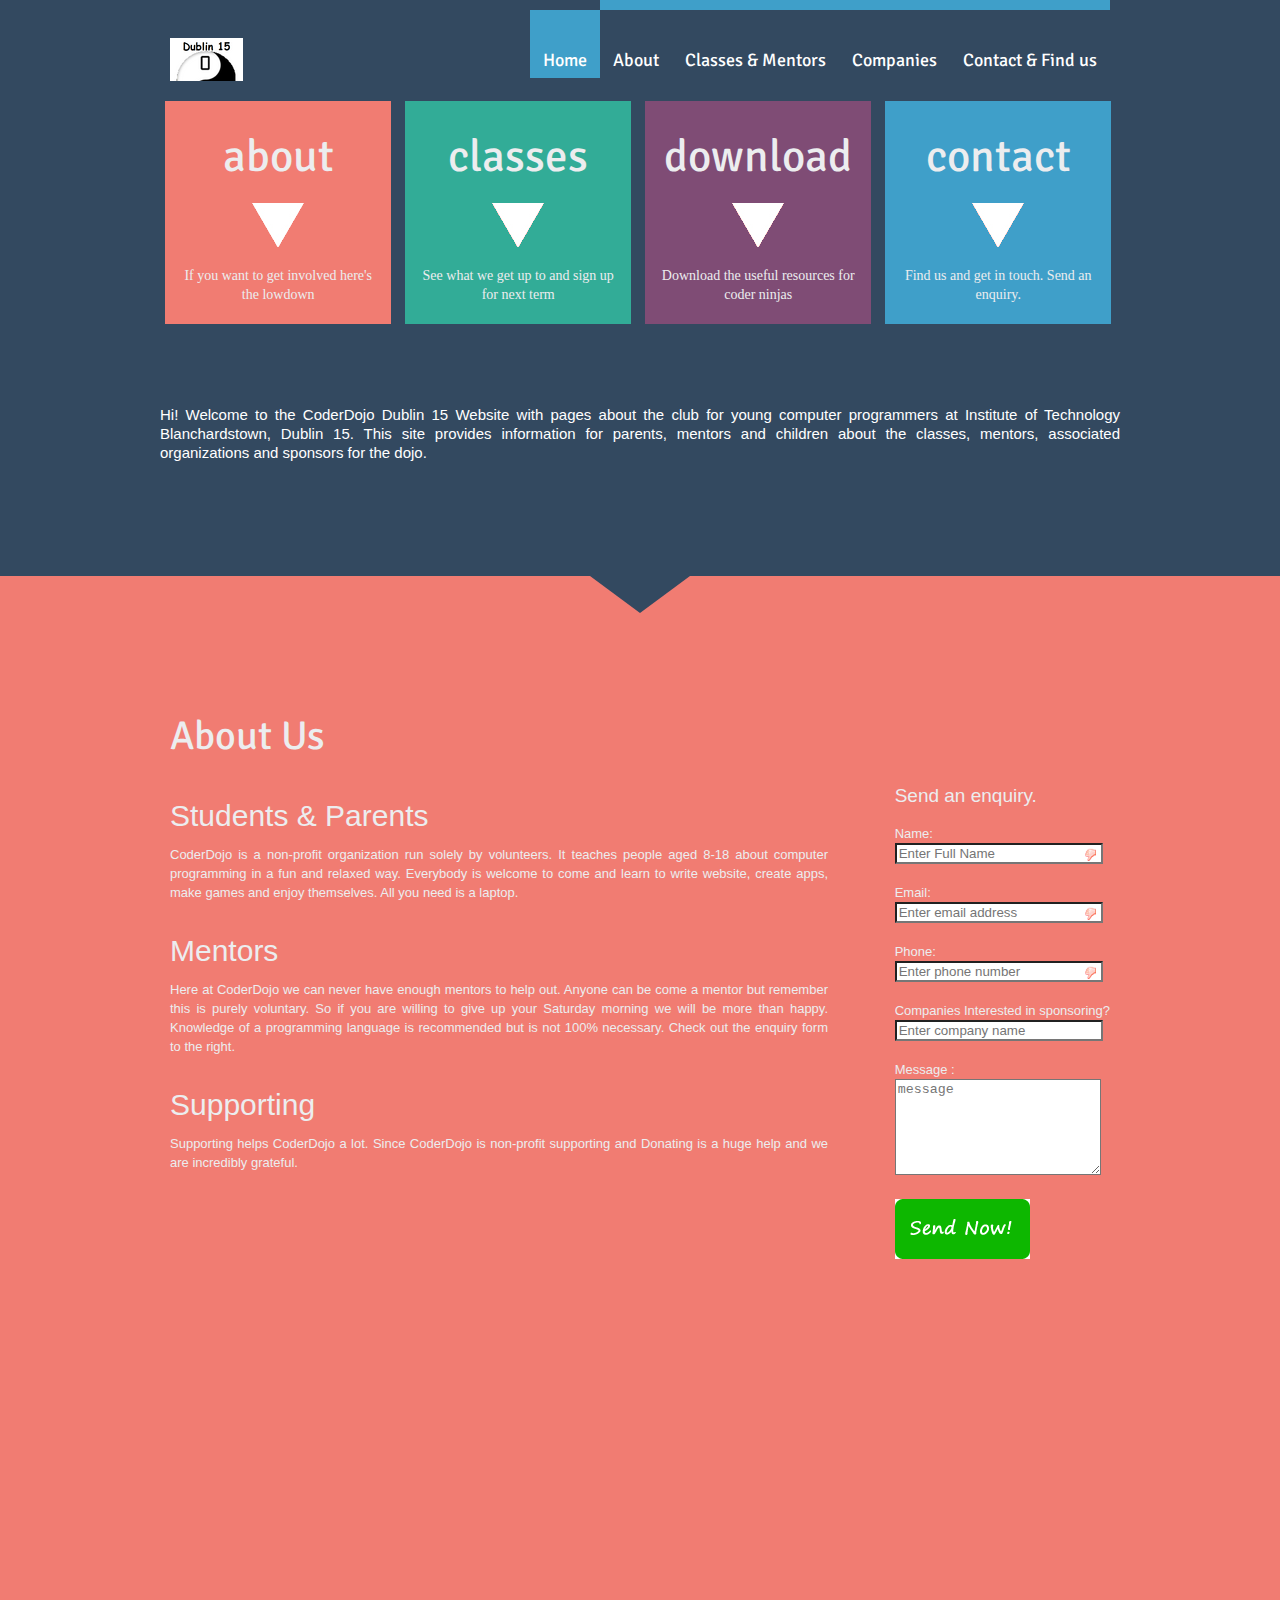
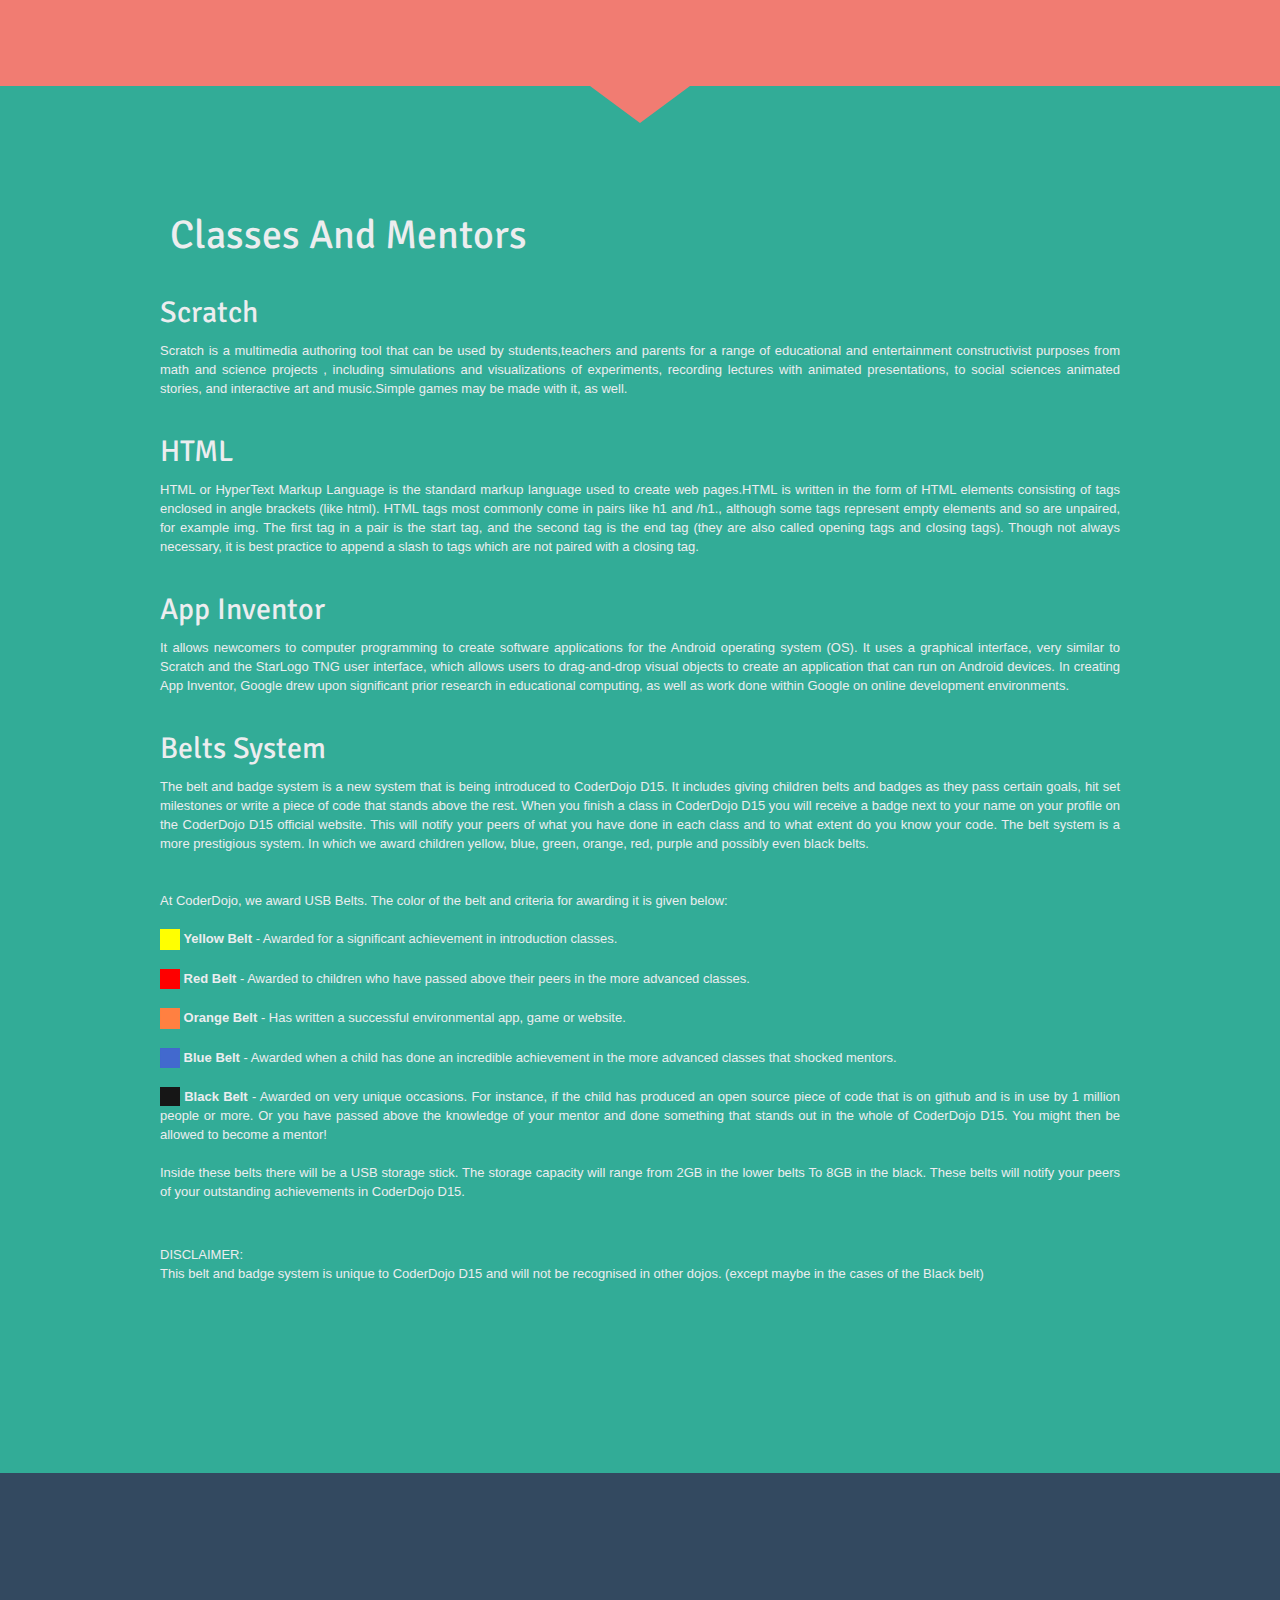
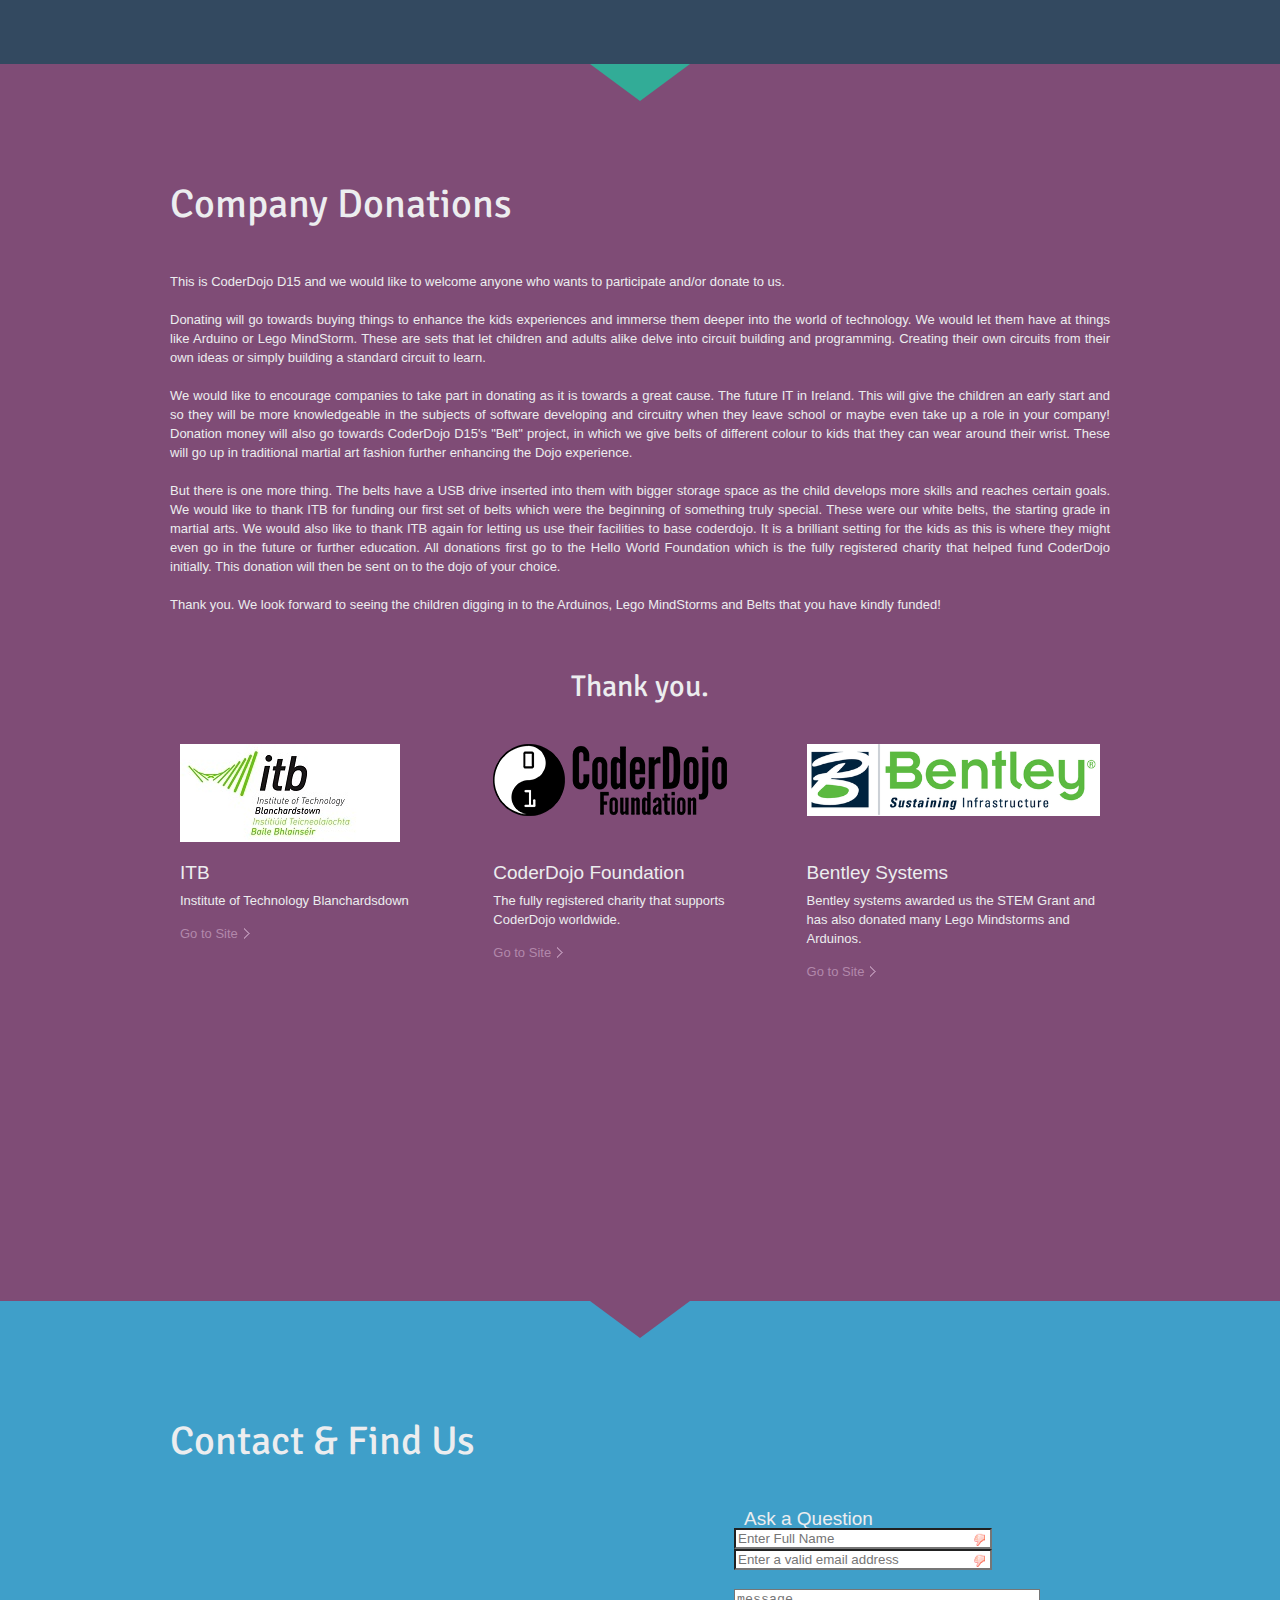
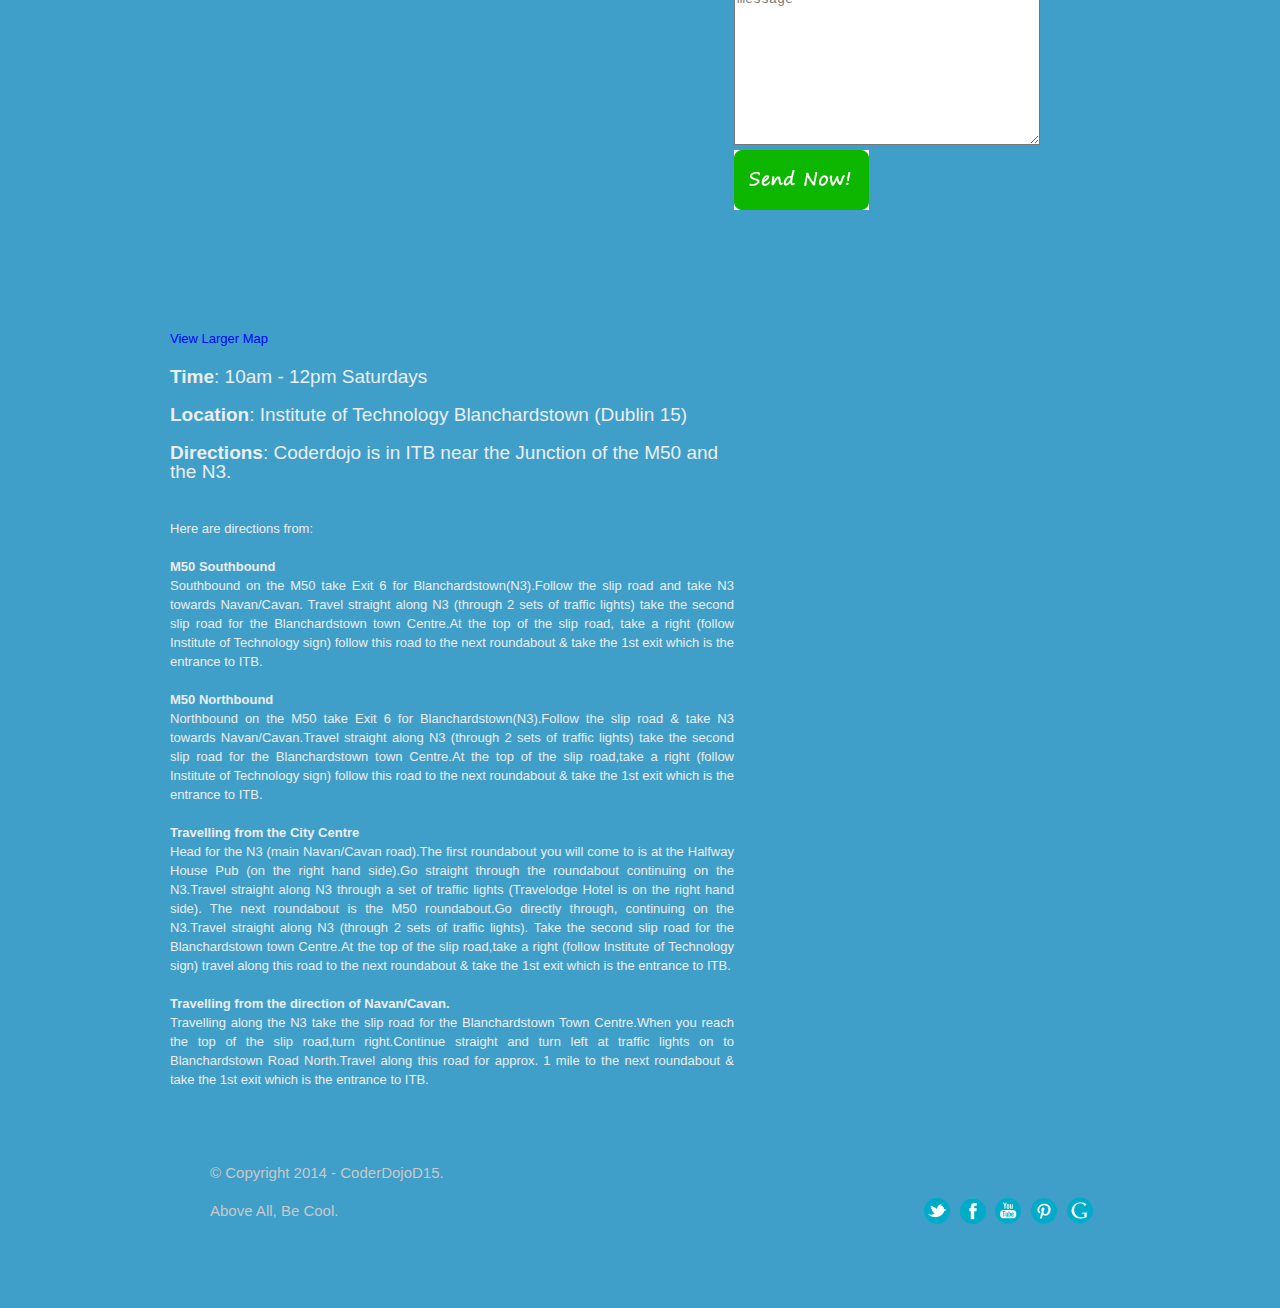
<file: index.html>
<!DOCTYPE html>
<!-- this is the file where changes are to be made -->
<html lang="en" ng-app id="ng-app">
	<head>
		<meta charset="utf-8">
		<meta name="viewport" content="width=device-width, initial-scale=1, maximum-scale=1">
		<title>Coder Dojo Dublin 15 - Home Page</title>
		<link rel="icon" href="images/cdfavicon.ico">
		<link rel="shortcut icon" href="images/coderDojoD15logo.png" />
		<link rel="stylesheet" href="css/style.css">
		<link rel="stylesheet" href="css/zerogrid.css" >
		<link rel="stylesheet" href="css/camera.css">
		<link rel="stylesheet" href="css/form.css">
		<link rel="stylesheet" href="css/responsive.css">
		<script src="js/jquery.js"></script>
		<script src="js/jquery-migrate-1.1.1.js"></script>
		<script src="js/superfish.js"></script>
		<script src="js/jquery.ui.totop.js"></script>
		<script src="js/jquery.equalheights.js"></script>
		<script src="js/jquery.easing.1.3.js"></script>
		<script src="js/jquery.ui.totop.js"></script>
		<script src="js/tms-0.4.1.js"></script>
		<script src="js/css3-mediaqueries.js"></script>
        <script src="js/jquery.h5validate.js"></script>
		<script>
			$(document).ready(function(){
				$('.slider_wrapper')._TMS({
					show:0,
					pauseOnHover:false,
					prevBu:'.prev',
					nextBu:'.next',
					playBu:false,
					duration:800,
					preset:'fade',
					pagination:true,//'.pagination',true,'<ul></ul>'
					pagNums:false,
					slideshow:8000,
					numStatus:false,
					banners: 'fade',
					waitBannerAnimation:false,
					progressBar:false
				});
                $('questionform').h5Validate();
                $('formenquiry').h5Validate();
                $().UItoTop({ easingType: 'easeOutQuart' });
			});
			$(document).ready(function(){
//                $('#send-question-email').click(function() {
//                    $('#questionform').submit();
//                    //alert("wooo hoooooo");
//                });

				!function(){
			         var map=[] ,names=[],win=$(window) ,header=$('header'),currClass
			         $('.content').each(function(n){
			             map[n]=this.offsetTop
			             names[n]=$(this).attr('id')
			         })
			         win.on('scroll',function(){
				                        var i=0
				                        while(map[i++]<=win.scrollTop());
				                            if(currClass!==names[i-2])
				                                currClass=names[i-2]
				                                header.removeAttr("class").addClass(names[i-2])
                     })
                }();
            });
			function goToByScroll(id){
				$('html,body').animate({scrollTop: $("#"+id).offset().top},'slow');
				}
		</script>
		
	</head>
	<body class="">
<!--==============================header=================================-->
		<header class="page1">
			<div class="zerogrid">
				<div class="col-full">
					<div class="wrap-col">
						<div class="menu_block">
							<nav class="">
								<ul class="sf-menu">
									<li class="current men"><a onClick="goToByScroll('page1'); return false;" href="#">Home </a> <strong class="hover"></strong></li>
									<li class="men1"><a onClick="goToByScroll('page2'); return false;" href="#">About</a><strong class="hover"></strong></li>
									<li class=" men2"><a onClick="goToByScroll('page3'); return false;" href="#">Classes & Mentors</a> <strong class="hover"></strong></li>
									<li class=" men3"><a onClick="goToByScroll('page4'); return false;" href="#">Companies</a> <strong class="hover"></strong></li>
									<li class=" men4"><a onClick="goToByScroll('page5'); return false;" href="#">Contact & Find us</a> <strong class="hover"></strong></li>
								</ul>
							</nav>
							<div class="clear"></div>
						</div>
						<h1><a href="#" onClick="goToByScroll('page1'); return false;"><img src="images/coderDojoD15logo.png" alt="CoderDojo Home"></a></h1>
					</div>
				</div>
				<div class="clear"></div>
			</div>
		</header>
<!--=======content================================-->
			<div id="page1" class="content">
			<div class="zerogrid">
			
				<!--<div class="col-full">-->
					<!--<div class="wrap-col">
					</div>-->
						<!--Added the top menu boxes --start-->
						<div id="1aboutdiv" class="aboutdiv menudiv">
								<h3>about</h3><br>
								<a onClick="goToByScroll('page2'); return false;" href="#">
								<img src="images/arrow.png"><br><br>
								</a>
								<div class="menudesc">If you want to get involved here's the lowdown</div>
								
						</div>
						
						<div id="1classdiv" class="classdiv menudiv">
								<h3>classes</h3><br>
								<a onClick="goToByScroll('page3'); return false;" href="#">
								<img src="images/arrow.png"><br><br>
								</a>
								<div class="menudesc">See what we get up to and sign up for next term</div>
						</div>
						
						<div id="1downloaddiv" class="downloaddiv menudiv">
								<h3>download</h3><br>
								<a onClick="goToByScroll('page4'); return false;" href="#">
								<img src="images/arrow.png"><br><br>
								</a>
								<div class="menudesc">Download the useful resources for coder ninjas</div>
						</div>
						
						<div id="1contactdiv" class="contactdiv menudiv">
								<h3>contact</h3><br>
								<a onClick="goToByScroll('page5'); return false;" href="#">
								<img src="images/arrow.png"><br><br>
								</a>
								<div class="menudesc">Find us and get in touch. Send an enquiry.</div>
						
						</div>
					<div><br><br><br><br>
					<p align="justify"  style="font-family:arial;color:white;font-size:15px">Hi! Welcome to the CoderDojo Dublin 15 Website with pages about the club for young computer programmers at Institute of Technology Blanchardstown, Dublin 15. This site provides information for parents, mentors and children about the classes, mentors, associated organizations and sponsors for the dojo.</p>
					<br><br><br><br><br>
					</div>
				</div>
		    <div id="page2" class="content">
                <div class="zerogrid">
                    <div class="col-full">
                        <div class="wrap-col">
							<div id="about-title"><h4>About Us</h4></div>
                            <form id="formenquiry" action="enquiry.php" method="post">
                            <div id="input">
								<div class="text1">Send an enquiry.</div><br>
                                <fieldset>
                                <p> Name: <br> <input type="text" id="enquiry_name" name="enquiry_name" required placeholder="Enter Full Name" title="Your name is required." style='width:200px;'></p>
                                <p> Email: <br> <input type="email" id="enquiry_email" name="enquiry_email" required placeholder="Enter email address" title="Enter a valid email address." style='width:200px;'></p>
                                <p> Phone: <br><input type="tel" id="enquiry_phone" name="enquiry_phone" required placeholder="Enter phone number" title="Enter a valid phone." style='width:200px;'></p>
                                <p> Companies Interested in sponsoring? </br>
                                <input type="text" id="enquiry_company" name="enquiry_company" placeholder="Enter company name" style='width:200px;'></p>
                                <p> Message : </br>
                                <textarea id="enquiry_message" rows="6" name="enquiry_message" style='width:200px;' required placeholder="message"></textarea></p>
                                <input type="submit" name="submit" id="submit" value="Submit" />
                                </fieldset>
                            </div>
                            </form>
                            <div id="about-us-div">
                                <div id="about-title-students">Students & Parents</div>
								<p align="justify">CoderDojo is a non-profit organization run solely by volunteers. It teaches people aged 8-18 about computer programming in a fun and relaxed way. Everybody is welcome to come and learn to write website, create apps, make games and enjoy themselves. All you need is a laptop.</p>
                                
                                <div id="about-title-mentors">Mentors</div>
                                <p align="justify">Here at CoderDojo we can never have enough mentors to help out. Anyone can be come a mentor but remember this is purely voluntary. So if you are willing to give up your Saturday morning we will be more than happy. Knowledge of a programming language is recommended but is not 100% necessary. Check out the enquiry form to the right.</p>
								
                                <div id="about-title-support">Supporting</div>
                                <p align="justify">Supporting helps CoderDojo a lot. Since CoderDojo is non-profit supporting and Donating is a huge help and we are incredibly grateful.</p>
                            </div>
                        </div>
                    </div>
			</div>
		</div>
        <div id="page3" class="content">
            <div class="zerogrid">
                <div class="col-full">
                    <div class="wrap-col">

                        <p align="left"><h4>Classes And Mentors</h4></p>		
						</div>
						<br>
						
                        <h5>Scratch</h5><br>
                        <p align="justify" style="width:100%;padding-bottom:25px"> Scratch is a multimedia authoring tool that can be used by students,teachers and parents for a range of educational and entertainment constructivist purposes from math and science projects , including simulations and visualizations of experiments, recording lectures with animated presentations, to social sciences animated stories, and interactive art and music.Simple games may be made with it, as well.</p>

                        <h5>HTML</h5><br>
                        <p align="justify" style="width:100%;padding-bottom:25px"> HTML or HyperText Markup Language is the standard markup language used to create web pages.HTML is written in the form of HTML elements consisting of tags enclosed in angle brackets (like html). HTML tags most commonly come in pairs like h1 and /h1., although some tags represent empty elements and so are unpaired, for example img. The first tag in a pair is the start tag, and the second tag is the end tag (they are also called opening tags and closing tags). Though not always necessary, it is best practice to append a slash to tags which are not paired with a closing tag.</p>
 
                        <h5>App Inventor</h5><br>
                        <p align="justify" style="width:100%;padding-bottom:25px">It allows newcomers to computer programming to create software applications for the Android operating system (OS). It uses a graphical interface, very similar to Scratch and the StarLogo TNG user interface, which allows users to drag-and-drop visual objects to create an application that can run on Android devices. In creating App Inventor, Google drew upon significant prior research in educational computing, as well as work done within Google on online development environments.</p>

                        <h5>Belts System</h5><br>
                        <p align="justify" style="width:100%;">
                        The belt and badge system is a new system that is being introduced to CoderDojo D15. It includes giving children belts and badges as they pass certain goals, hit set milestones or write a piece of code that stands above the rest. When you finish a class in CoderDojo D15 you will receive a badge next to your name on your profile on the CoderDojo D15 official website. This will notify your peers of what you have done in each class and to what extent do you know your code. The belt system is a more prestigious system. In which we award children yellow, blue, green, orange, red, purple and possibly even black belts. 
                        <br><br>

						<p align="justify" style="padding-bottom:25px;width:100%;">
						At CoderDojo, we award USB Belts. The color of the belt and criteria for awarding it is given below:<br><br>
						
						<img src="images/yellow.jpg" height="20" width="20"><b> Yellow Belt</b> - Awarded for a significant achievement in introduction classes. <br><br>
						
						<img src="images/red.jpg" height="20" width="20"><b> Red Belt</b> - Awarded to children who have passed above their peers in the more advanced classes.<br><br>
						
						<img src="images/orange.jpg" height="20" width="20"><b> Orange Belt</b> - Has written a successful environmental app, game or website.<br><br>
						
						<img src="images/blue.jpg" height="20" width="20"><b> Blue Belt</b> - Awarded when a child has done an incredible achievement in the more advanced classes that shocked mentors. <br><br>
						
						<img src="images/black.jpg" height="20" width="20"><b> Black Belt</b> - Awarded on very unique occasions. For instance, if the child has produced an open source piece of code that is on github and is in use by 1 million people or more. Or you have passed above the knowledge of your mentor and done something that stands out in the whole of CoderDojo D15. You might then be allowed to become a mentor! <br><br>
						
						Inside these belts there will be a USB storage stick. The storage capacity will range from 2GB in the lower belts To 8GB in the black. These belts will notify your peers of your outstanding achievements in CoderDojo D15.
						
						
						</p>
                        DISCLAIMER:<br>
                        This belt and badge system is unique to CoderDojo D15 and will not be recognised in other dojos. (except maybe in the cases of the Black belt)
                    </div>
                </div>
            </div>
        </div>
		
		<div id="page4" class="content">
			<div class="zerogrid">
                <div class="col-full">
                    <div class="wrap-col">
                        <h4>Company Donations</h4>
                    <br><br>
                <p align="justify" style="padding-bottom:25px">
                    This is CoderDojo D15 and we would like to welcome anyone who wants to participate and/or donate
                    to us.<br><br>
                    Donating will go towards buying things to enhance the kids experiences and immerse them deeper into the
                    world of technology. We would let them have at things like Arduino or Lego MindStorm. These are sets that
                    let children and adults alike delve into circuit building and programming. Creating their own circuits
                    from their own ideas or simply building a standard circuit to learn. 
					<br><br>We would like to encourage companies to take part in donating as it is towards a great cause. The future IT in Ireland. This will give the children an early start and so they will be more knowledgeable in the subjects of software developing and circuitry when they leave school or maybe even take up a role in your company! Donation money will also go towards CoderDojo D15's "Belt" project, in which we give belts of different colour to kids that they can wear around their wrist. These will go up in traditional martial art fashion further enhancing the Dojo experience. 
					<br><br>But there is one more thing. The belts have a USB drive inserted into them with bigger storage space as the child develops more skills and reaches certain goals. We would like to thank ITB for funding our first set of belts which were the beginning of something truly special. These were our white belts, the starting grade in martial arts. We would also like to thank ITB again for letting us use their facilities to base coderdojo. It is a brilliant setting for the kids as this is where they might even go in the future or further education. All donations first go to the Hello World Foundation which is the fully registered charity that helped fund CoderDojo initially. This donation will then be sent on to the dojo of your choice. 
					<br><br>Thank you. We look forward to seeing the children digging in to the Arduinos, Lego MindStorms and Belts that you have kindly funded!
					</p><br>
					
					
					
					
                    
					<!--=======links to companies================================-->
					<h5><center>Thank you.</center></h5><br><br>
				
                <div class="companies">
                    <div class="col-1-3">
                        <div class="wrap-col">
							
                            <p style="height: 100px"><img src="images/itb.jpg" alt=""></p>

                            <div class="text1">ITB</div>
                            Institute of Technology Blanchardsdown
                            <br>
                            <a href="http://www.itb.ie" target="_blank">Go to Site</a>
							
                        </div>
                    </div>
                    <div class="col-1-3">
                        <div class="wrap-col">
                            <p style="height: 100px"><img src="images/coderdojofoundation.png" alt=""></p>

                            <div class="text1">CoderDojo Foundation</div>
                            The fully registered charity that supports CoderDojo worldwide.
                            <br>
                            <a href="http://coderdojo.org" target="_blank">Go to Site</a>
                        </div>
                    </div>
                    <div class="col-1-3">
                        <div class="wrap-col">
                            <p style="height: 100px"><img src="images/BentleyLogo.PNG" alt=""></p>
                            <!--=======I need to figure out his company name================================-->
                            <div class="text1">Bentley Systems</div>
                            Bentley systems awarded us the STEM Grant and has also donated many Lego Mindstorms and Arduinos.
                            <br>
                            <a href="http://www.bentley.com/en-US/" target="_blank">Go to Site</a>
                        </div>
                    </div>
                    <div class="clear"></div>
                </div>
			
			</div>
		</div>	
		</div>
                </div>
				
		<div id="page5" class="content">
            <div class="zerogrid">
                <div class="col-full">
                    <div class="wrap-col">
                        <h4>Contact & Find Us</h4><br><br>
                    
                <div id="contentBox" style="margin:0px auto; width:100%">
                    <div id="column1" style="float:left; margin:50; width:60%;">

                        <iframe width="560" height="420" frameborder="0" scrolling="no" marginheight="0" marginwidth="0"
                                src="https://maps.google.ie/maps?f=q&amp;source=embed&amp;hl=en&amp;geocode=&amp;q=Block+C,+Institute+of+Technology+Blanchardstown,+Blanchardstown+Rd+N,+Dublin+15,+Ireland&amp;aq=0&amp;oq=i&amp;sll=53.4051,-6.3779&amp;sspn=0.031878,0.077162&amp;ie=UTF8&amp;hq=&amp;hnear=Block+C,+Institute+of+Technology+Blanchardstown,+Blanchardstown+Rd+N,+Dublin+15,+County+Dublin&amp;t=m&amp;z=14&amp;ll=53.405484,-6.378681&amp;output=embed"></iframe>
                        <br/>
                        <small><a
                                href="https://maps.google.ie/maps?f=q&amp;source=embed&amp;hl=en&amp;geocode=&amp;q=Block+C,+Institute+of+Technology+Blanchardstown,+Blanchardstown+Rd+N,+Dublin+15,+Ireland&amp;aq=0&amp;oq=i&amp;sll=53.4051,-6.3779&amp;sspn=0.031878,0.077162&amp;ie=UTF8&amp;hq=&amp;hnear=Block+C,+Institute+of+Technology+Blanchardstown,+Blanchardstown+Rd+N,+Dublin+15,+County+Dublin&amp;t=m&amp;z=14&amp;ll=53.405484,-6.378681"
                                style="color:#0000FF;text-align:left">View Larger Map</a></small><br>
						<br>
                        <div class="text1">
                            <b>Time</b>: 10am - 12pm Saturdays <br><br>
                            <b>Location</b>: Institute of Technology Blanchardstown (Dublin 15)
                        </div>
						<div class="text1"><br>
						
                            <b>Directions</b>: Coderdojo is in ITB near the Junction of the M50 and the N3.<br></div>
                        <br><br>Here are directions from:<br><br>
						
                        <b>M50 Southbound</b><br>
                        <p align="justify">Southbound on the M50 take Exit 6 for Blanchardstown(N3).Follow the slip road and take N3 towards Navan/Cavan. Travel straight along N3 (through 2 sets of traffic lights) take the second slip road for the Blanchardstown town Centre.At the top of the slip road, take a right (follow Institute of Technology sign) follow this road to the next roundabout & take the 1st exit which is the entrance to ITB.</p>
                        
                        <b>M50 Northbound</b><br>
                        <p align="justify">Northbound on the M50 take Exit 6 for Blanchardstown(N3).Follow the slip road & take N3 towards Navan/Cavan.Travel straight along N3 (through 2 sets of traffic lights) take the second slip road for the Blanchardstown town Centre.At the top of the slip road,take a right (follow Institute of Technology sign) follow this road to the next roundabout & take the 1st exit which is the entrance to ITB.</p>
                        
                        <b>Travelling from the City Centre</b><br>
                        <p align="justify">Head for the N3 (main Navan/Cavan road).The first roundabout you will come to is at the Halfway House Pub (on the right hand side).Go straight through the roundabout continuing on the N3.Travel straight along N3 through a set of traffic lights (Travelodge Hotel is on the right hand side). The next roundabout is the M50 roundabout.Go directly through, continuing on the N3.Travel straight along N3 (through 2 sets of traffic lights). Take the second slip road for the Blanchardstown town Centre.At the top of the slip road,take a right (follow Institute of Technology sign) travel along this road to the next roundabout & take the 1st exit which is the entrance to ITB.</p>
                        
                        <b>Travelling from the direction of Navan/Cavan.</b><br>
                        <p align="justify">Travelling along the N3 take the slip road for the Blanchardstown Town Centre.When you reach the top of the slip road,turn right.Continue straight and turn left at traffic lights on to Blanchardstown Road North.Travel along this road for approx. 1 mile to the next roundabout & take the 1st exit which is the entrance to ITB.</p>

                    </div>

                    <div id="column2" style="float:left; margin:70;width:40%;">
                        <div class="text1" style="margin-left:10px">Ask a Question</div>
                        <form id="questionform" action="questionform.php" method="post">
                            <!--<div class="success_wrapper">-->
                                <!--<div class="success">Contact form submitted!<br>-->
                                    <!--<strong>We will be in touch soon.</strong>-->
                                <!--</div>-->
                            <!--</div>-->
                            <fieldset>
                                <label class="name">
                                    <input id="questionform_name" name="questionform_name"
                                           type="text" placeholder="Enter Full Name"
                                           title="Your name is required." required style='width:250px;'/>
                                    <div class="clear"></div>
								</label>
                                <div class="clear"></div>
                                <label class="questionform_email">
                                    <input type="email" id="questionform_email" name="questionform_email" class="h5-email" 
                                           placeholder="Enter a valid email address" required style='width:250px;'>
                                    <br class="clear">
                                </label>
                                <br class="clear">
                                <label class="message">
                                    <textarea name="questionform_message" required placeholder="message"
                                              required style='width:300px;' rows=10;></textarea>
                                    <br class="clear">
                                </label>
                                <div class="clear"></div>
                                    <input type="submit" name="submit" value="Send" id="submit" />
                                    <div class="clear"></div>
                            </fieldset>
                        </form>
                        <br>
                </div>

                <div class="clear"></div>
            </div>
			</div>
           </div>
		</div>
	</div>
<!--==============================footer=================================-->
<footer>

		<div class="copyrightInfo">© Copyright 2014 - CoderDojoD15. <br><br>Above All, Be Cool.</div>
        <div id="input">
            <a href="https://twitter.com/CoderDojoD15" title="Visit @CoderDojoD15 on Twitter!" target="_blank">
                <img src="images/twitter.png" alt="Twitter icon" class="icon">
            </a>

            <a href="connect.html" title="Visit us on Facebook!" target="_blank">
                <img src="images/facebook.png" alt="Facebook icon" class="icon">
            </a>

            <a href="http://www.youtube.com/user/coderdojo" title="Visit us on YouTube!" target="_blank">
                <img src="images/youtube.png" alt="YouTube icon" class="icon">
            </a>

            <a href="connect.html" title="Visit the dojo on Pinterest!" target="_blank">
                <img src="images/pinterest.png" alt="Pinterest icon" class="icon">
            </a>

            <a href="connect.html" title="Visit CoderDojoITB on Google Plus!" target="_blank">
                <img src="images/googleplus.png" alt="Google Plus icon" class="icon">
            </a>
        </div>
    
</footer>
	</body>
</html>
</file>
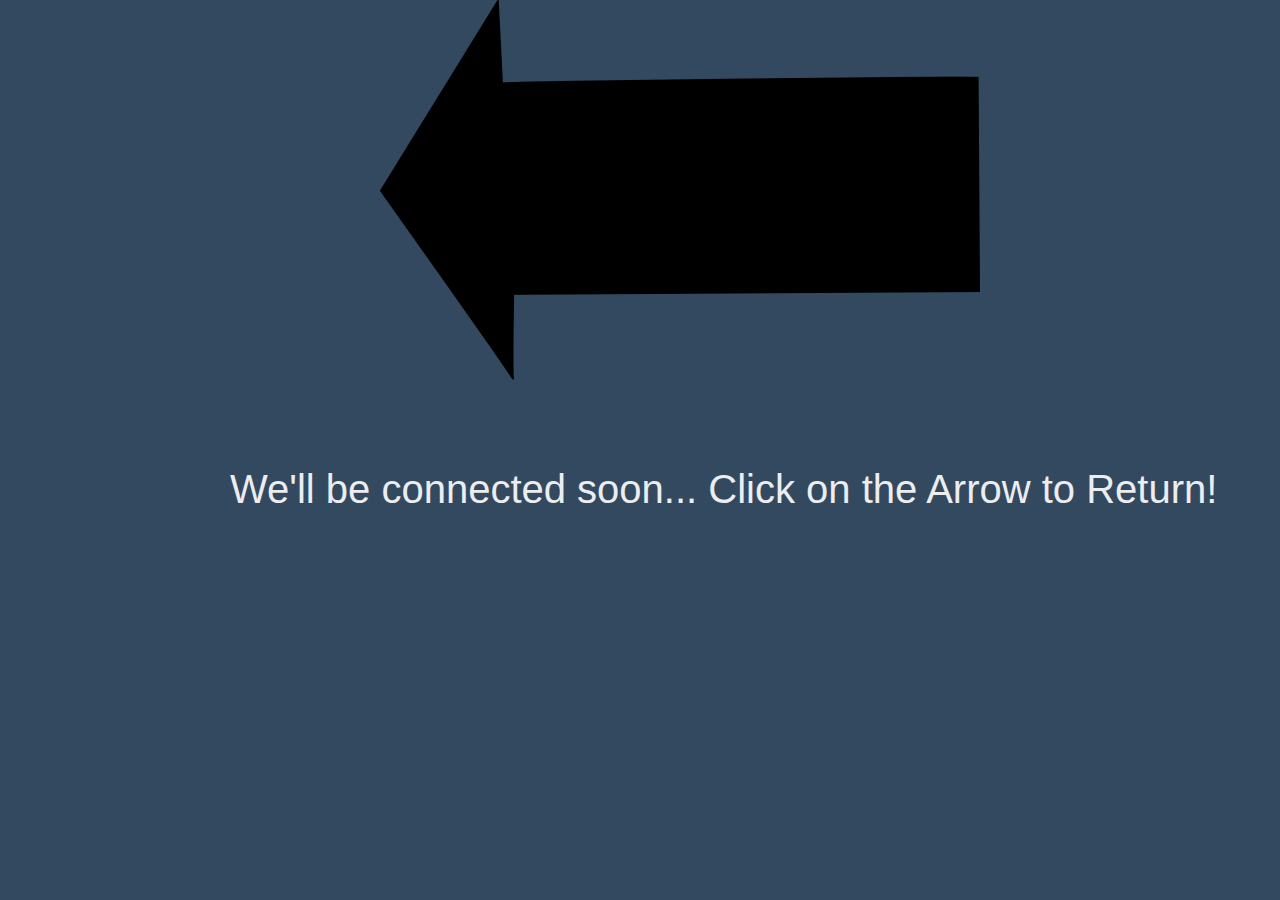
<file: connect.html>
<html>
<body>
<link rel="stylesheet" href="css/style.css">

 <div class="PlaceHimg">
        
		<a href="http://coderdojod15.com/" title="Back to site" target="_blank">
            <img src="images/ArrowBack.png" alt="arrow icon" class="icon">
        </a>

    </div>

<div class="PlaceHtext">
<p>We'll be connected soon... Click on the Arrow to Return!</p>
</div>

</body>
</html>
</file>
<file: css/zerogrid.css>
/*
Zerotheme.com | Free Html5 Responsive Templates
Zerogrid - A Single Grid System for Responsive Design
Author: Kimmy
Version : 2.1
Author URI: http://www.zerotheme.com/
*/
/* -------------------------------------------- */
/* ------------------Grid System--------------- */ 
.zerogrid{ width: 960px; position: relative; margin: 0 auto; padding: 0px;}
.zerogrid:after { content: "\0020"; display: block; height: 0; clear: both; visibility: hidden; }

.zerogrid .row{}
.zerogrid .row:before,.row:after { content: '\0020'; display: block; overflow: hidden; visibility: hidden; width: 0; height: 0; }
.zerogrid .row:after{clear: both; }
.zerogrid .row{zoom: 1;}

.zerogrid .wrap-col{margin:10px;}

.zerogrid .col-1-2, .zerogrid .col-1-3, .zerogrid .col-2-3, .zerogrid .col-1-4, .zerogrid .col-2-4, .zerogrid .col-3-4, .zerogrid .col-1-5, .zerogrid .col-2-5, .zerogrid .col-3-5, .zerogrid .col-4-5, .zerogrid .col-1-6, .zerogrid .col-2-6, .zerogrid .col-3-6, .zerogrid .col-4-6, .zerogrid .col-5-6{float:left; display: inline-block;}

.zerogrid .col-full{width:100%;}

.zerogrid .col-1-2{width:50%;}

.zerogrid .col-1-3{width:33.33%;}
.zerogrid .col-2-3{width:66.66%;}

.zerogrid .col-1-4{width:25%;}
.zerogrid .col-2-4{width:50%;}
.zerogrid .col-3-4{width:75%;}

.zerogrid .col-1-5{width:20%;}
.zerogrid .col-2-5{width:40%;}
.zerogrid .col-3-5{width:60%;}
.zerogrid .col-4-5{width:80%;}

.zerogrid .col-1-6{width:16.66%;}
.zerogrid .col-2-6{width:33.33%;}
.zerogrid .col-3-6{width:50%;}
.zerogrid .col-4-6{width:66.66%;}
.zerogrid .col-5-6{width:83.33%;}

@media only screen and (min-width: 768px) and (max-width: 959px) {
	.zerogrid{width:768px;}
}

@media only screen and (max-width: 767px) {
	.zerogrid{width:100%;}
}

@media only screen and (min-width: 620px) and (max-width: 767px) {
	.zerogrid{width:100%;}
}

@media only screen and (max-width: 619px) {
	.zerogrid, .zerogrid .col-1-2, .zerogrid .col-1-3, .zerogrid .col-2-3, .zerogrid .col-1-4, .zerogrid .col-2-4, .zerogrid .col-3-4, .zerogrid .col-1-5, .zerogrid .col-2-5, .zerogrid .col-3-5, .zerogrid .col-4-5, .zerogrid .col-1-6, .zerogrid .col-2-6, .zerogrid .col-3-6, .zerogrid .col-4-6, .zerogrid .col-5-6{width:100%;}
}
</file>
<file: css/camera.css>
/**************************
*
*	GENERAL
*
**************************/



.slider_wrapper {
	overflow: hidden;
	position: relative;
	z-index: 0;
	width: 100%;
	height: 400px;

}

.camera_target_content {
	overflow: visible !important;

}

.camera_wrap {
	overflow: hidden;
	display: none;
	position: relative;
	overflow: visible !important;
	z-index: 0;
	margin-bottom: 0 !important;
}

.camera_wrap img {
	max-width: 10000px;
}

.camera_fakehover {
	height: 100%;
	min-height: 60px;
	position: relative;
	width: 100%;
	z-index: 1;
}
.camera_wrap {
	width: 100%;
}
.camera_src {
	display: none;
}
.cameraCont, .cameraContents {
	height: 100%;
	position: relative;
	width: 100%;
	z-index: 1;
}
.cameraSlide {
	bottom: 0;
	left: 0;
	position: absolute;
	right: 0;
	top: 0;
	width: 100%;
}
.cameraContent {
	bottom: 0;
	display: none;
	left: 0;
	position: absolute;
	right: 0;
	top: 0;
	width: 100%;
}
.camera_target {
	bottom: 0;
	height: 100%;
	left: 0;
	overflow: hidden;
	position: absolute;
	right: 0;
	text-align: left;
	top: 0;
	width: 100%;
	z-index: 0;
}
.camera_overlayer {
	bottom: 0;
	height: 100%;
	left: 0;
	overflow: hidden;
	position: absolute;
	right: 0;
	top: 0;
	width: 100%;
	z-index: 0;
}
.camera_target_content {
	bottom: 0;
	left: 0;
	overflow: hidden;
	position: absolute;
	right: 0;
	top: 0;
	z-index: 2;
}
.camera_target_content .camera_link {
    background: url(../images/blank.gif);
	display: block;
	height: 100%;
	text-decoration: none;
}
.camera_loader {
    background: #fff url(../images/camera-loader.gif) no-repeat center;
	background: rgba(255, 255, 255, 0.9) url(../images/camera-loader.gif) no-repeat center;
	border: 1px solid #ffffff;
	border-radius: 18px;
	height: 36px;
	left: 50%;
	overflow: hidden;
	position: absolute;
	margin: -18px 0 0 -18px;
	top: 50%;
	width: 36px;
	z-index: 3;
}

.camera_nav_cont {
	height: 65px;
	overflow: hidden;
	position: absolute;
	right: 9px;
	top: 15px;
	width: 120px;
	z-index: 4;
}
.camerarelative {
	overflow: hidden;
	position: relative;
}
.imgFake {
	cursor: pointer;
}
.camera_commands > .camera_stop {
	display: none;	
}


.slide_wrapper .camera_prev{
	background: url(../images/prevnext_bg.png) 0 0 repeat;
	width: 70px;	
	top: 0 !important;
	height: auto !important;
	bottom: 0;
	left: -80px;
	display: block;
	position: absolute;
	opacity: 1 !important;
	transition: 0.5s ease;
	-o-transition: 0.5s ease;
	-webkit-transition: 0.5s ease;
}

.slide_wrapper .camera_prev>span {
	background: url(../images/prev.png) center 0 no-repeat;
	top: 50%;
		
	margin-top: -10px;
	position: absolute;
	display: block;
	height: 20px;
	left: 0;
	right: 0;
}

.slide_wrapper .camera_next>span {
	background: url(../images/next.png) center 0 no-repeat;
	top: 50%;
	margin-top: -10px;
	position: absolute;
	display: block;
	left: 0;
	right: 0;
	height: 20px;
}



.slide_wrapper .camera_next {
	background: url(../images/prevnext_bg.png) 0 0 repeat;
	width: 70px;	
	top: 0  !important;
	bottom: 0;
	height: auto !important;

	right: -80px;
	display: block;
	position: absolute;
	opacity: 1 !important;
	transition: 0.5s ease;
	-o-transition: 0.5s ease;
	-webkit-transition: 0.5s ease;
}

.camera_thumbs_cont {
	z-index: 999;
	position: relative;
}


.camera_thumbs_cont > div {
	float: left;
	width: 100%;

}
.camera_thumbs_cont ul {
	overflow: hidden;
	position: relative;
	margin: 0 !important;
	margin-left: -80px !important;
	margin-top: -35px !important;
	text-align: center;
	background-color: #b8684f;
}
.camera_thumbs_cont ul li {
	
	display: inline;
}
.camera_thumbs_cont ul li > img {
	cursor: pointer;
	vertical-align:bottom;
	transition: 0.5s ease;
	-o-transition: 0.5s ease;
	-webkit-transition: 0.5s ease;
}
.camera_clear {
	display: block;
	clear: both;
}
.showIt {
	display: none;
}
.camera_clear {
	clear: both;
	display: block;
	height: 1px;
	margin: -1px 0 25px;
	position: relative;
}



.caption {
	left: 0px;
	right: 0px;
	top: 0;
	bottom: 0;
	position: absolute;
	z-index: 1 !important;

}




.pagination  {
	display: block;
	position: absolute;
	left: 50%;
	bottom: 73px;
	width: 178px;
	height: 32px;
	margin-left: -89px;
	overflow: hidden;
	right: 0;
	z-index: 999;
	text-align: left;

}

.camera_pag_ul {
 	overflow: hidden;


}

.pagination li {
	float: left;
}

.pagination li+li {
	margin-left: 16px;
}

.pagination li a {
	display: block;
	width: 32px;
	cursor: pointer;
	height: 32px;
	background: url(../images/pagination.png) right 0 no-repeat;
	overflow: hidden;
	color: transparent;
	text-indent: -100px;
	transition: 0s ease;
	-o-transition: 0s ease;
	-webkit-transition: 0s ease;
}

.pagination li a:hover, .pagination li.current a {
	background-position: 0 0;
	cursor: pointer;
}
/**************************
*
*	COLORS & SKINS
*
**************************/
/**************************


.camera_prev {
	display: block;
	position: absolute;
	background: url(../images/prevnext.png) 0 0 no-repeat;
	width: 48px;
	height: 48px;
	top: 19px;
	right: 92px;
	z-index: 999;
	opacity:  1 !important;
	transition: 0s ease;
	-o-transition: 0. ease;
	-webkit-transition: 0s ease;
}


.camera_next {
	right: 40px;
	display: block;
	position: absolute;
	background: url(../images/prevnext.png) right bottom no-repeat;
		width: 48px;
	height: 48px;
	top: 19px;
	right: 42px;
	z-index: 999;
	transition: 0s ease;
	-o-transition: 0s ease;
	-webkit-transition: 0s ease;
	opacity: 1 !important;

}


.camera_next:hover {
	cursor: pointer;
	background-position: right 0;
}

.camera_prev:hover {
	cursor: pointer;
	background-position: 0 bottom;
}


**************************/
</file>
<file: css/form.css>
/****Form****/

#form {
padding-top: 6px;
}

#form input {
	color:#39596e;
	 border: 1px solid #3c7f9f;
	 padding: 4px 12px 9px;
	background-color: #c2e8f4;
	width: 100%;
	height: 31px;
	float:left;
	font: 13px/18px  Arial, Helvetica, sans-serif;
	box-sizing: border-box;
	-moz-box-sizing: border-box; /*Firefox 1-3*/
	-webkit-box-sizing: border-box; /* Safari */
}

#form textarea {
	color:#39596e;
	height: 170px;
	overflow: auto;
	background-color: #c2e8f4;
	 border: 1px solid #3c7f9f;
	 padding: 12px 12px 9px;
	width: 100%;
	position: relative;
	resize:none;
	box-sizing: border-box;
	-moz-box-sizing: border-box; /*Firefox 1-3*/
	-webkit-box-sizing: border-box; /* Safari */
	float:left;
	font: 13px/18px  Arial, Helvetica, sans-serif;
	margin: 0;
	
}
#form label {
	position:relative;
	display: block;
	min-height: 51px;
	width: 185px;
	float: left;
	margin-left: 10px;
}

#form .error, #form .empty {
	color: #FF0000;
	display: none;
	font-size: 11px;
	line-height:14px;
	width:auto;
	position: absolute;
	z-index: 999;
	right: 5px;
	bottom: 4px;
	float:left;
}

#form .message .error, #form .message .empty {
	bottom: -16px;
}

#form .error-empty {
	display:none;
	float:left;
}

.btns {
	position:relative;
	padding-top: 20px;
	text-align: center;

}


.btns a {
	display: inline-block;
	font-size: 19px;
	line-height: 18px;
	background-color: #f17c72;
	border: 1px solid #b76058;
	min-width: 107px;
	padding: 5px 10px 6px;
	color: #fff;
	cursor: pointer;
}

.btns a:hover {
	background-color: #c2e8f4;
	border-color: #3c7f9f;
	color: #39596e;
}

#form .message {
	width: 100%;
}

#form .btns span {
	display: inline-block;
	width: 13px;
}


.message br {
	height: 0;
	line-height: 0;
}

#form .success {
	display: none;
	position: absolute;
	width: 100%;
	color:#39596e;

	 border: 1px solid #3c7f9f;

	background-color: #c2e8f4;

	text-align: center;
	padding: 20px 10px;
	z-index: 999;
	box-sizing: border-box;
	-moz-box-sizing: border-box; /*Firefox 1-3*/
	-webkit-box-sizing: border-box; /* Safari */
}



.success_wrapper {
	position: relative;	
}

input:required:invalid, input:focus:invalid {
    background-image: url("../images/invalid.png");
    background-position: right top;
    background-repeat: no-repeat;
}
input:required:valid {
    background-image: url("../images/valid.png");
    background-position: right top;
    background-repeat: no-repeat;
}
#submit {
    color: #fff;
    font-size: 0;
    width: 135px;
    height: 60px;
    border: none;
    margin: 0;
    padding: 0;
    background: #0c0 url("../images/send-now.gif") 0 0 no-repeat;
}
</file>
<file: css/responsive.css>
/*
Free Html5 Responsive Templates
Author: Kimmy Tran
Author URI: http://www.zerotheme.com/
*/
html {
   -webkit-text-size-adjust: none;
}
.video embed,
.video object,
.video iframe {
   width: 100%;
   height: auto;
}
img{
	max-width:100%;
	height: auto;
   	width: auto\9; /* ie8 */
}

/*------------------------*/

@media only screen and (max-width: 959px) {
}
@media only screen and (max-width: 820px){
	.slider_wrapper {height: 350px;}
	.slider_wrapper h2{font-size: 40px;}
}
@media only screen and (max-width: 600px) {
	
	.slider_wrapper h2{font-size: 25px;}
	.sf-menu>li>a{
		font-size: 14px;
		line-height: 20px;
		padding: 8px 8px 6px;
	}
	h1 {padding-top: 68px;}
}
@media only screen and (max-width: 420px) {
	.sf-menu>li>a{
		font-size: 13px;
		line-height: 16px;
		padding: 6px 6px 4px;
	}
	h1 {padding-top: 30px;}
}
</file>
<file: css/style.css>
/**/
@import url(//fonts.googleapis.com/css?family=Signika:400,300,600,700);
/* 'Signika', sans-serif */

@import "../css/reset.css";
@import "../css/superfish.css";

input {
	outline:  none !important;
}

#input{
float:right;
overflow: auto;
}

.menudiv{
	height:50%;
	width:21.5%;
	padding-left:10px;
	padding-right:10px;
	padding-bottom:20px;
	padding-top:20px;
	text-align:center;
	display:inline-block;
	border:5px solid;
	border-color: #334960;
}

.aboutdiv{
	background-color: #F17C72;
	padding-top:100px;
}

.classdiv{
	background-color: #32AC97;
	padding-top:100px;
}

.downloaddiv{
	background-color: #7F4C75;
	padding-top:100px;
}

.contactdiv{
	background-color: #3F9FC9;
	padding-top:100px;
}


.menudesc{
	font-family:"Times New Roman";
	font-size:14px;
}
.belts-text1{
width:470px;
Float:left
}

#beltImage{
float:right;
}



html {
	width: 100%;
}

 a[href^="tel:"] {
color: inherit;
text-decoration:none;
}

#about-title, #about-title-students, #about-title-mentors, #about-title-support{
font-size:30px;
text-align: left;
padding-top: 20px;
padding-bottom: 20px;
}

* {
	-webkit-text-size-adjust: none;
}

#about-us-div{
height:700px;
width:70%;
}

body {
	font: 13px/19px  Arial, Helvetica, sans-serif;
	color:#ecedef;
	position:relative;
	background: #334960;
}

.ic {
	border:0;
	float:right;
	background:#fff;
	color:#f00;
	width:50%;
	line-height:10px;
	font-size:10px;
	margin:-220% 0 0 0;
	overflow:hidden;
	padding:0
}

h1, h2, h3, h4, h5, h6 {
	font-weight: normal;
	font-family: 'Signika', sans-serif;
	color: #ecedef;
}

h5{
	font-size: 30px;
	text-align: left;
	
}
h4{
	font-size: 40px;
	line-height: 60px;
	text-align: left;
}
h2 {
	font-size: 40px;
	padding-top: 101px;
	line-height: 60px;
	text-align: center;
}

h3 {
	font-size: 45px;
	line-height: 54px;
	text-align: center;
}

heading-mentor {
	font-size: 40px;
	line-height: 60px;
	text-align: left;
}
p {
	margin-bottom: 19px;
}

img {
	max-width: 100%;
}

address {
	font-style: normal;
}
ul {
	padding: 0;
	margin: 0;
	list-style: none;
}

ul.list{

}

/*links*/

a {
	text-decoration: none;
	color: inherit;
	outline: none;
	transition: 0.5s ease;
	-o-transition: 0.5s ease;
	-webkit-transition: 0.5s ease;
}

a:hover {
	color: #334960;
	
}

/*preclass*/

.mb0 {
	margin-bottom: 0px !important;
}
.m0 {
	margin: 0 !important;
}


.pad0 {
	padding: 0 !important;
}


.pt0 {
	padding-top: 0;
}

.img_inner {
	max-width: 100%;
	 -moz-box-sizing: border-box;
 -webkit-box-sizing: border-box;
 -o-box-sizing: border-box;
 box-sizing: border-box;
 position: relative;
}

.fleft {
	float: left;
	margin-right: 20px;
	margin-top: 3px;
	margin-bottom: 22px;
}

.fright {
	float: right !important;	
}

.upp {
	text-transform: uppercase;
}

.alright {
	text-align: right;
}
.center {
	text-align: center;
}
.wrapper, .extra_wrapper {
	overflow: hidden;
}
.clear {
	float: none !important;
	clear: both;
}



/*header*/

header {
	display: block;
	position: fixed;
	z-index: 999;
	left: 0;
	right: 0;
	padding-bottom: 20px;
	top: 0;
	overflow: hidden;
	background-color: #334960;
	transition: 0.2s ease;
	-o-transition: 0.1s ease;
	-webkit-transition: 0.2s ease;
	text-align: center;
}




h1 {
	padding-top: 28px;
	float: left;
	z-index: 999;

}
header h1 a {
	display: block;
	overflow: hidden;
	width: 108px;
	height: 43px;
	text-indent: -999px;
	transition: 0s ease;
	-o-transition: 0s ease;
	-webkit-transition: 0s ease;
}

header h1 a img {
	display: block;	
}

/*Content*/
.content {
	padding-top: 25px;
	text-align: left;
	position: relative;
}

.content:after {
	display: block;
	position: absolute;
	content: '';
	z-index: 1;
	width: 0px;
    height: 0px;
    border-style: solid;
    border-width: 37px 50px 0 50px;
    border-color: #334960 transparent transparent transparent;
	left: 50%;
	margin-left: -50px;
	top: 0;
}

#aboutdiv{
    height:30%;
    width:20%;
    border:solid thin red;
    background-color: #F17C72;
    font-family:Verdana, Geneva, Arial, Helvetica, sans-serif;
    font-size:11;
}

#page3:after {
	border-color: #f17c72 transparent transparent transparent;

}

#page4:after {
	border-color: #32ac97 transparent transparent transparent;

}

#page5:after {
	border-color: #7f4c76 transparent transparent transparent;

}

.tm_link {
	color: #fd2614;
}

.tm_link:hover {
	color: #fff;
}

#page1 {
	padding-bottom: 191px;
}

header.page1 .men .hover{
	top: 0;
}

header.page2 .men1 .hover{
	top: 0;
}

header.page3 .men2 .hover{
	top: 0;
}

header.page4 .men3 .hover{
	top: 0;
}

header.page5 .men4 .hover{
	top: 0;
}

#page2 {
	background-color: #f17c72;
	padding-top: 100px;
	padding-bottom: 500px;
	padding-bottom: 190px;
}

header.page2 {
	background-color: #f17c72;
}

header.page2 .hover {
	background-color: #e6655e;
}



#page3 {
	background-color: #32ac97;
	padding-top: 100px;
}

header.page3{
	background-color: #32ac97;
}

header.page3 .hover {
	background-color: #46dcc7;
}

#page4 {
	background-color: #7f4c76;
}

header.page4{
	background-color: #7f4c76;
}

header.page4 .hover {
	background-color: #b288ab;
}

#page5 {
	background-color: #3f9fc9;
}

header.page5{
	background-color: #3f9fc9;
}

header.page5 .hover {
	background-color: #37637f;
}

.content {
}

.slogan h3 {
	margin-bottom: 30px;
}

#page2 h3 span {
	background-color: #2aae96;
}

#page2 h3 span, #page2 h3 em {
	display: inline-block;
	padding: 0 3px;
}

#page2 h3 em {
	font-style: normal;
	background-color: #7f4c76;
}

.socials {
	padding-top: 45px;
	text-align: center;
	font-size: 0;
	line-height: 0;
}

.socials a {
	display: inline-block;
	font-size: 0;
	line-height: 0;
	width: 69px;
	height: 69px;
	background: url(../images/socials.png) 0 0 no-repeat;
}

.socials a:hover {
	opacity: 0.5;
}

.socials a+a {
	margin-left: 18px;
	background-position: -87px 0;
}

.socials a+a+a {
	background-position: -175px 0;
	margin-left: 19px;
}

.socials a+a+a+a {
	background-position: right 0;
}

.text1 {
	font-size: 19px;
	line-height: 19px;
}

.box {
	background-color: #e6655e;
	border: 3px solid #f4948b;
	padding: 23px 0 24px;
	border-top-width: 4px;
	border-bottom-width: 4px;
}

.box img {
	border: 3px solid #f4948b;
	border-radius: 500px;
	margin-bottom: 19px;
}

.box .text1 {
	margin-bottom: 1px;
}

.slogan {
	margin-bottom: 117px;
}



.socials1 {
	margin-top: 19px;
	padding-top: 24px;
	border-top: 2px solid #2aae96;
	text-align: center;
	font-size: 0;
	line-height: 0;
}

.socials1 a {
	display: inline-block;
	font-size: 0;
	line-height: 0;
	width: 31px;
	height: 31px;
	background: url(../images/soc1.png) 0 0 no-repeat;
}

.socials1 a:hover {
	opacity: 0.5;
}

.socials1 a+a {
	width: 32px;
	margin-left: 8px;
	background-position: -39px 0;
}

.socials1 a+a+a {
	background-position: -79px 0;
}

.socials1 a+a+a+a {
	background-position: right 0;
}

#page3  {
	padding-bottom: 190px;
}

#page3 .box {
	color: #fff;
	background-color: #46dcc7;
	border-color: #99d6cb;
	padding: 22px 15px 27px;
}

#page3 .box img {
	margin-bottom: 21px;
	border-color: #c8f5ee;
	background-color: #334960;
}

#page3 .box .text1 {
	margin-bottom: 16px;
}

#page4 {
	padding-top: 100px;
	padding-bottom: 186px;
}

#page4  h3 {
	margin-bottom: 108px;
}

.companies img {
	margin-bottom: 19px;
}

.companies .text1 {
	margin-bottom: 9px;
}

.companies a {
	display: inline-block;
	color: #b288ab;
	padding-right: 12px;
	background: url(../images/link_marker.png) right 4px no-repeat;
	margin-top: 14px;
}

.companies a:hover {
	color: #fff;
}

.companies .clear {
	height: 114px;
}

#page5 {
	padding-top: 100px;
	padding-bottom: 190px;
}

#page5 .slogan {
	margin-bottom: 110px;
}
/****Map***/

.map {
	text-align: left;
	overflow: hidden;
	padding-top: 5px;
}

.map .text1 {
	margin-bottom: 39px;
	color: #fff;
}
.map figure {
	position: relative;
	top: 7px;
	border: 1px solid #3c7f9f;
	width: 100%;
		 -moz-box-sizing: border-box;
 -webkit-box-sizing: border-box;
 -o-box-sizing: border-box;
 box-sizing: border-box;
 display: block;

}
.map figure iframe {
	width: 100%;
	height: 218px;
	max-width: 100%;
}

.map a {
	color: #373b47;
}

.map a:hover {
	color: #fff;
}

.map address {
	overflow: hidden;
	font-size: 14px;
	line-height: 21px;

}



address dt {
	margin-bottom: 63px;
}


address dd span {
	min-width: 85px;
	display: inline-block;
	text-align: left;
}




/************Footer***********/

footer {
	
   position:absolute;
   bottom:0;
   width:77%;
   height:170px;   /* Height of the footer */
   margin-left: 110px;
   margin-right: 110px;
	
}


footer a:hover {
	color: #f17c72;
}

.copy {
	color: #e0e8ec;
	padding-top: 29px;
	padding-bottom: 30px;
	font-size: 12px;
	line-height: 24px;
}

.social {
	position: relative;
	margin-left: 980px;
	
	
}

.copyrightInfo {
	color: #c9c9c9;
 	position: relative;
	margin-left: 100px;
	top: 25px;
	font-size: 15px;
}



/**to top**/
#toTop {
	display:none;
	text-decoration:none;
	position:fixed;
	bottom:40px;
	margin-right: -620px !important;
	overflow:hidden;
	width:45px;
	height:45px;
	border:none;
	text-indent:-999px;
	z-index:999;
	background:url(../images/totop.png) no-repeat left top;
	transition: 0s ease;
	-webkit-transition: 0s ease;
	-o-transition: 0s ease;	
}
#toTop:hover {
	background-position: right 0;
}

/**PlaceHolder.html**/

.PlaceHtext {
	position: relative;
	margin-left: 230px;
	top: 100px;
	font-size: 40px;
}

.PlaceHimg {
margin-left: 380px;
}
</file>
